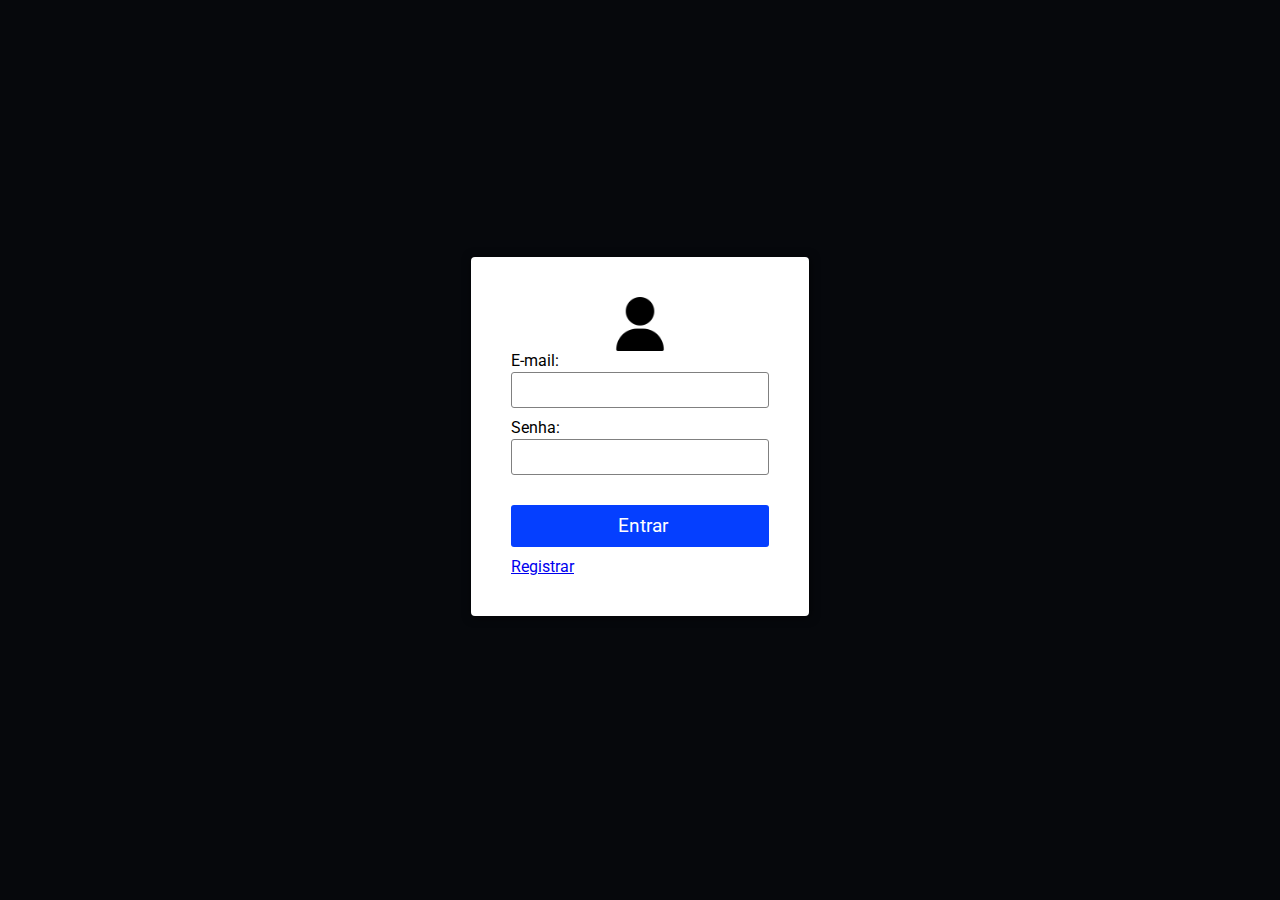
<file: index.html>
<!DOCTYPE html>
<html lang="pt-br">
<head>
    <meta charset="UTF-8">
    <meta name="viewport" content="width=device-width, initial-scale=1.0">
    <link rel="stylesheet" href="style.css">
    <link rel="stylesheet" href="login/login.css">
    <title>Login</title>
</head>
<body>
    <div class="apagar" id="load">
        <img src="login/img/yibo-wangyibo.gif" alt="gif animado" >
    </div>
    
    <form class="container">
        <img style="margin: auto;" src="login/img/user.png" alt="imagem de login" width="54">
        <label for="idemail">E-mail:</label>
        <input type="email" name="email" id="idemail">
        <label for="ipword">Senha:</label>
        <input type="password" name="pword" id="ipword">
        <input onclick="login()" type="button" value="Entrar" >
        <a style="width: 70px;" href="cadastro.html">Registrar</a>
    </form>

    <script src="login/login.js"></script>
</body>
</html>
</file>
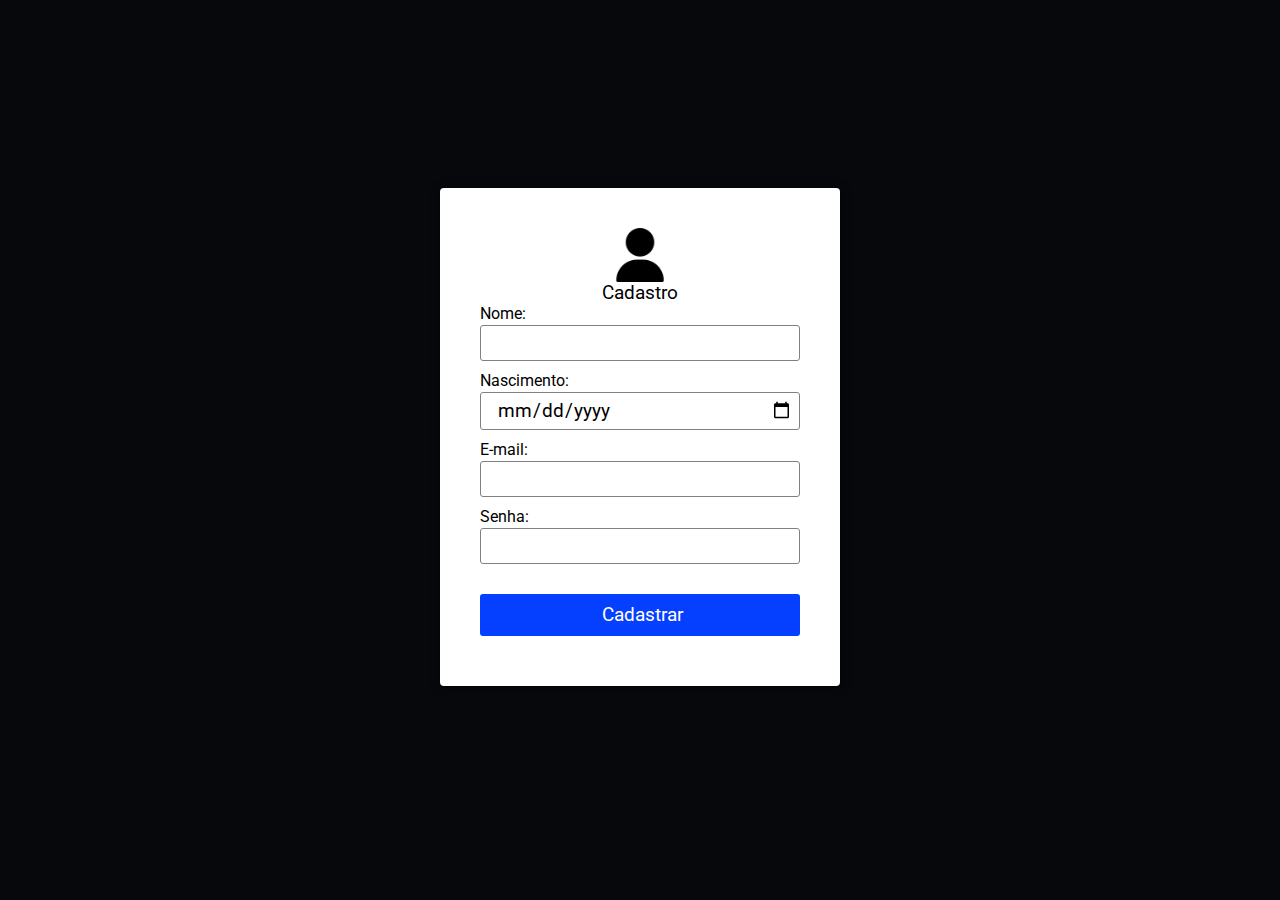
<file: cadastro.html>
<!DOCTYPE html>
<html lang="en">
<head>
    <meta charset="UTF-8">
    <meta name="viewport" content="width=device-width, initial-scale=1.0">
    <link rel="stylesheet" href="style.css">
    <link rel="stylesheet" href="cadastro/cadastro.css">
    <title>Registrar</title>
</head>
<body>
    <div class="apagar" id="load">
        <img src="login/img/yibo-wangyibo.gif" alt="gif animado" >
    </div>
    <form class="container">
        <img style="margin: auto;" src="login/img/user.png" alt="imagem de login" width="54">
        <h1>Cadastro</h1>
        <label for="idnome">Nome:</label>
        <input type="text" name="nome" id="idnome"required>
        <label for="idnome">Nascimento:</label>
        <input type="date" name="date" id="iddate"required>
        <label for="idemail">E-mail:</label>
        <input type="email" name="email" id="idemail"required>
        <label for="ipword">Senha:</label>
        <input type="password" name="pword" id="ipword" required>
        <input onclick="cadastrar()" type="button" value="Cadastrar" required>
    </form>

    <script src="cadastro/cadastro.js"></script>
</body>
</html>
</file>
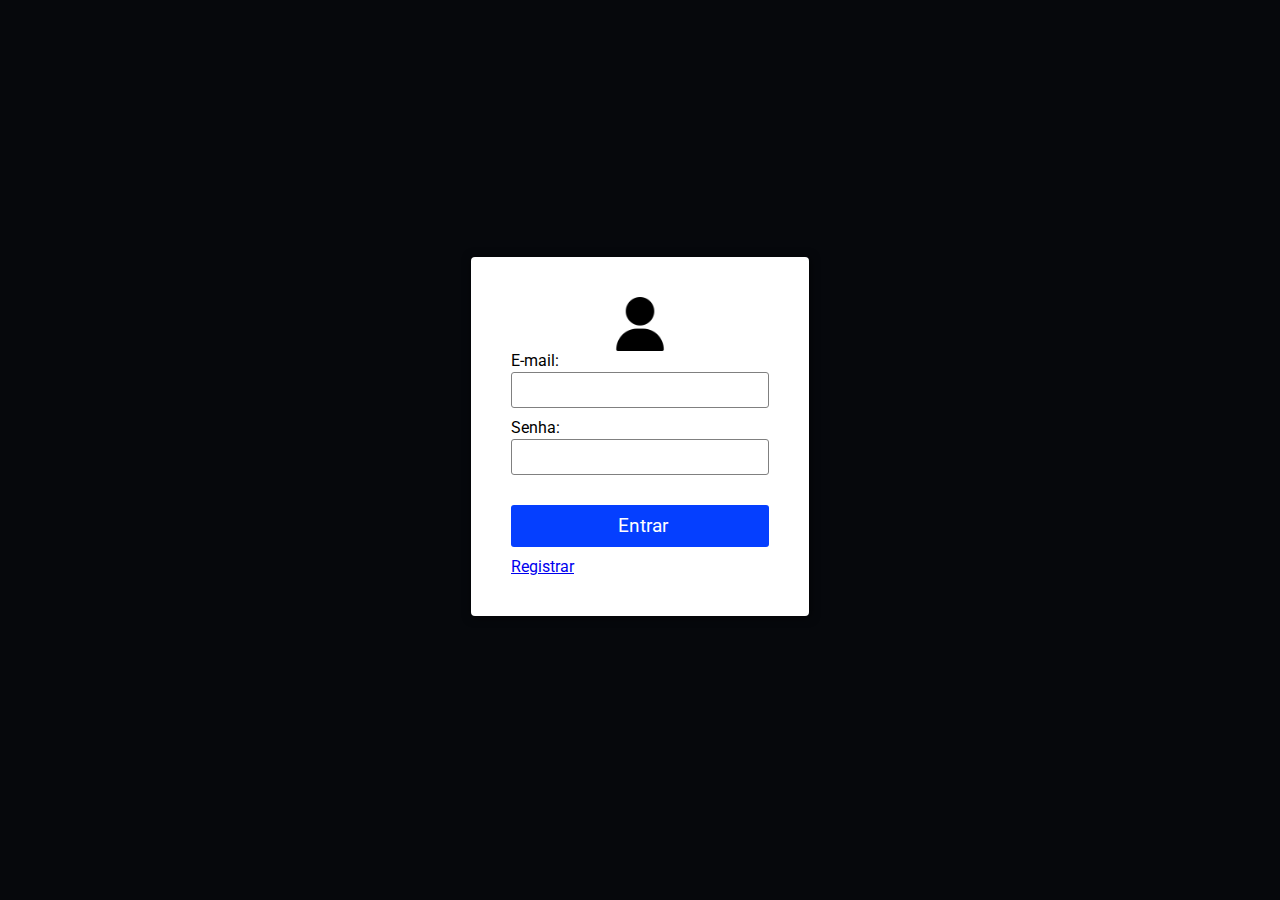
<file: home.html>
<!DOCTYPE html>
<html lang="pt-br">
<head>
    <meta charset="UTF-8">
    <meta name="viewport" content="width=device-width, initial-scale=1.0">
    <link rel="stylesheet" href="style.css">
    <link rel="stylesheet" href="Home/home.css">
    <title>Home</title>
</head>
<body>
    
    <h1 id="welcome">Seja bem vindo</h1>
    <div style="background-color: rgb(7, 27, 36);padding: 10px; border-radius: 10px;">
        <div id="container-tasks">
        
        </div>
        <div id="add-task">
            <input style="grid-column: 1/2; padding: 6px; outline: none; font-size: 12pt;border: 1px solid gray;" type="text" name="nametask" id="namet" placeholder="Titulo da tarefa">
            <textarea style="grid-column: 1/2; padding: 6px; outline: none; font-size: 10pt; border: 1px solid gray;margin-top: 2px; " type="text" name="subtask" id="subtask" ></textarea>
            <input style="grid-column: 2/2; grid-row: 1/3; cursor: pointer; background-color: rgba(31, 214, 92, 0.932); font-weight: 400; border: none; margin-left: 10px; border-radius: 4px;outline: none; color: white;font-size: 14pt;" type="button" value="Adicionar" onclick="addtask()">
        </div>
    </div>
    
    <script src="Home/home.js"></script>
</body>
</html>
</file>
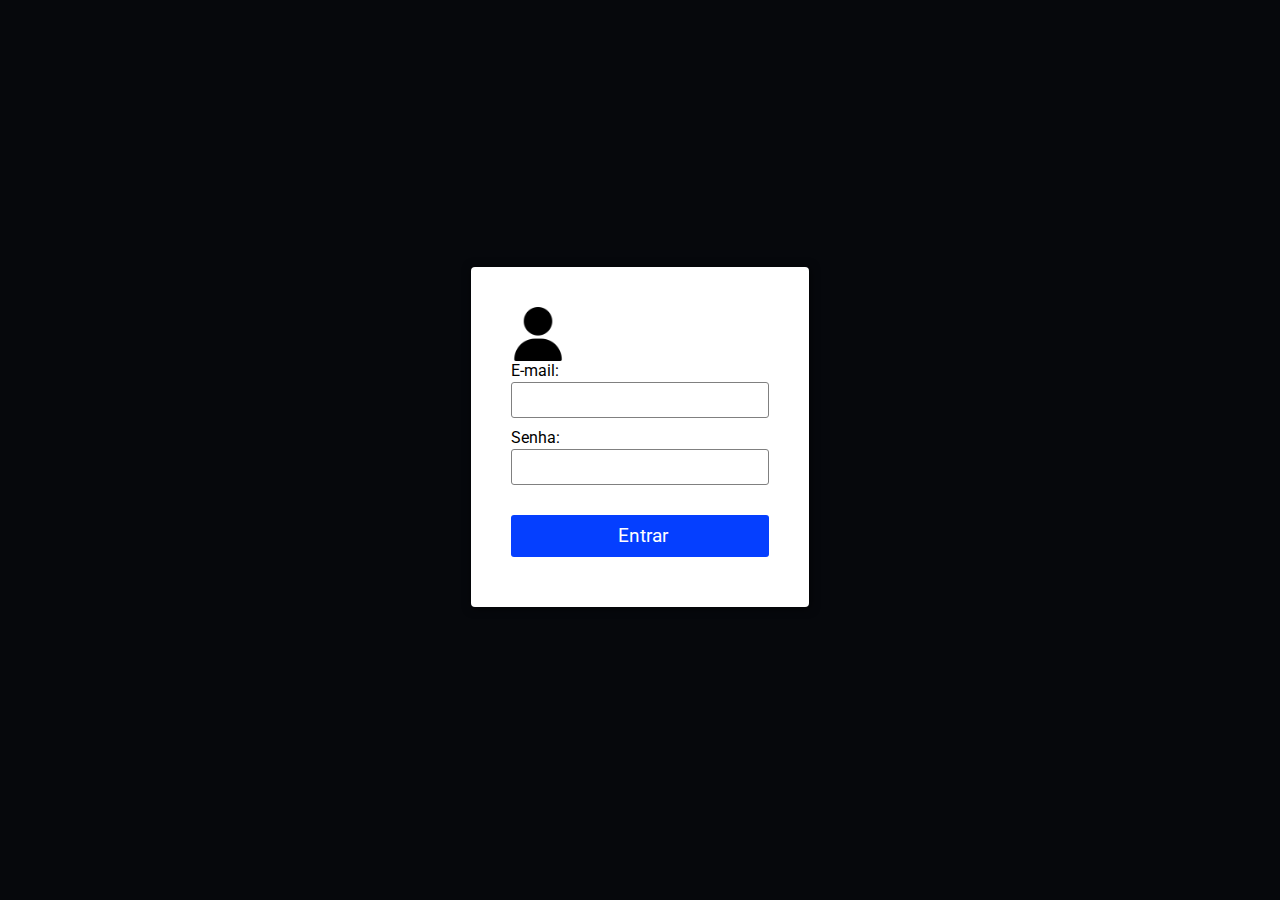
<file: login/login.html>
<!DOCTYPE html>
<html lang="pt-br">
<head>
    <meta charset="UTF-8">
    <meta name="viewport" content="width=device-width, initial-scale=1.0">
    <link rel="stylesheet" href="../style.css">
    <link rel="stylesheet" href="login.css">
    <title>Login</title>
</head>
<body>
    <div class="container">
        <img src="/login/img/user.png" alt="imagem de login" width="54">
        
        <label for="idemail">E-mail:</label>
        <input type="email" name="email" id="idemail">
        <label for="ipword">Senha:</label>
        <input type="password" name="pword" id="ipword">
        <input onclick="login()" type="button" value="Entrar" >
    </div>


    <script src="login.js"></script>
</body>
</html>
</file>
<file: style.css>
@import url('https://fonts.googleapis.com/css2?family=Roboto:wght@100;400&display=swap');
*{
    font-family: "Roboto", sans-serif;
    font-weight: 400;
    font-style: normal;
    padding: 0px;
    margin: 0px;
    box-sizing: border-box;
}
input[type="button"]:hover{
    transition: all 0.3s ease;
    opacity: 0.8;
}
.mostrar{
    width: 100%;
    height: 100vh;
    z-index: 1;
    display: flex;
    position: absolute;
    align-items: center;
    justify-content: center;
    background-color: rgba(34, 36, 37, 0.719);
    
}
.apagar{
    display: none; 
}
</file>
<file: login/login.css>
.container{
    background-color: white;
    display: flex;
    flex-direction: column;
    justify-content: center;
    border: none;
    box-shadow: 1px 1px 8px 1px rgba(0, 0, 0, 0.5);
    border-radius: 4px;
    padding: 40px;
}
input{
    
    
    text-indent: 5px;
    font-size: 14pt;
    padding: 6px; 
    border-radius: 3px;
    border: 1px solid gray;
    margin-bottom: 10px;
}
input[type="button"]{
    transition: all 0.3s ease;
    cursor: pointer;
    color: white;
    margin-top: 20px;
    background-color: rgb(5, 63, 255);
    border: none;
    padding: 10px;
}

h1{
    margin: auto;
}
label{
    margin-bottom: 2px;
}
body{
    height: 97vh;
    background-color: rgba(2, 4, 8, 0.986);
    display: flex;
    justify-content: center;
    align-items: center;
    
}
</file>
<file: cadastro/cadastro.css>
.container{
    background-color: white;
    display: flex;
    flex-direction: column;
    justify-content: center;
    border: none;
    box-shadow: 1px 1px 8px 1px rgba(0, 0, 0, 0.5);
    border-radius: 4px;
    padding: 40px;
    width: 400px;
}
input{
    
    outline: none;
    text-indent: 5px;
    font-size: 14pt;
    padding: 6px; 
    border-radius: 3px;
    border: 1px solid gray;
    margin-bottom: 10px;
}
input[type="button"]{
    transition: all 0.3s ease;
    cursor: pointer;
    color: white;
    margin-top: 20px;
    background-color: rgb(5, 63, 255);
    border: none;
    padding: 10px;
}

h1{
    font-size: 14pt;
    margin: auto;
}
label{
    margin-bottom: 2px;
}
body{
    background-color: rgba(2, 4, 8, 0.986);
    display: flex;
    justify-content: center;
    align-items: center;
    height: 97vh;
}
</file>
<file: Home/home.css>
.task{
    background-color: rgb(250, 250, 248);
    display: grid;
    grid-template-columns: 7fr auto;
    grid-template-rows: auto;
    box-shadow: 1px 1px 6px 1px rgba(7, 7, 74, 0.562);
    gap: 6px;
    padding: 10px;
    border-radius: 6px;
    margin-bottom: 10px;
}
.complete{
    margin-top: 17px;
    background-color: rgba(28, 151, 28, 0.877);
    border: none;
    height: 40px;
    border-radius: 4px;
    padding: 10px;
    color: white;
    cursor: pointer;

}
.todo{
    margin-top: 17px;
    background-color: red;
    border: none;
    height: 40px;
    border-radius: 4px;
    padding: 10px;
    color: white;
    cursor: pointer;
}
body{
    display: flex;
    flex-direction: column;
    align-items: center;
    background-color: rgba(2, 4, 8, 0.986);
}
h1{
    color: white;
    padding: 50px;
}
#container-tasks{
    width: 400px;
    height: 500px;
    border: none;
    padding: 15px;
    border-radius: 10px;
    overflow-y: scroll;
    background-color: rgb(76, 85, 80);
    
}
::-webkit-scrollbar{
    width: 0;
}
#add-task{
    display: grid;
    grid-template-columns: 2fr 1fr;
    grid-template-rows: auto;
    margin-top: 10px;
    width: 400px;
}
</file>
